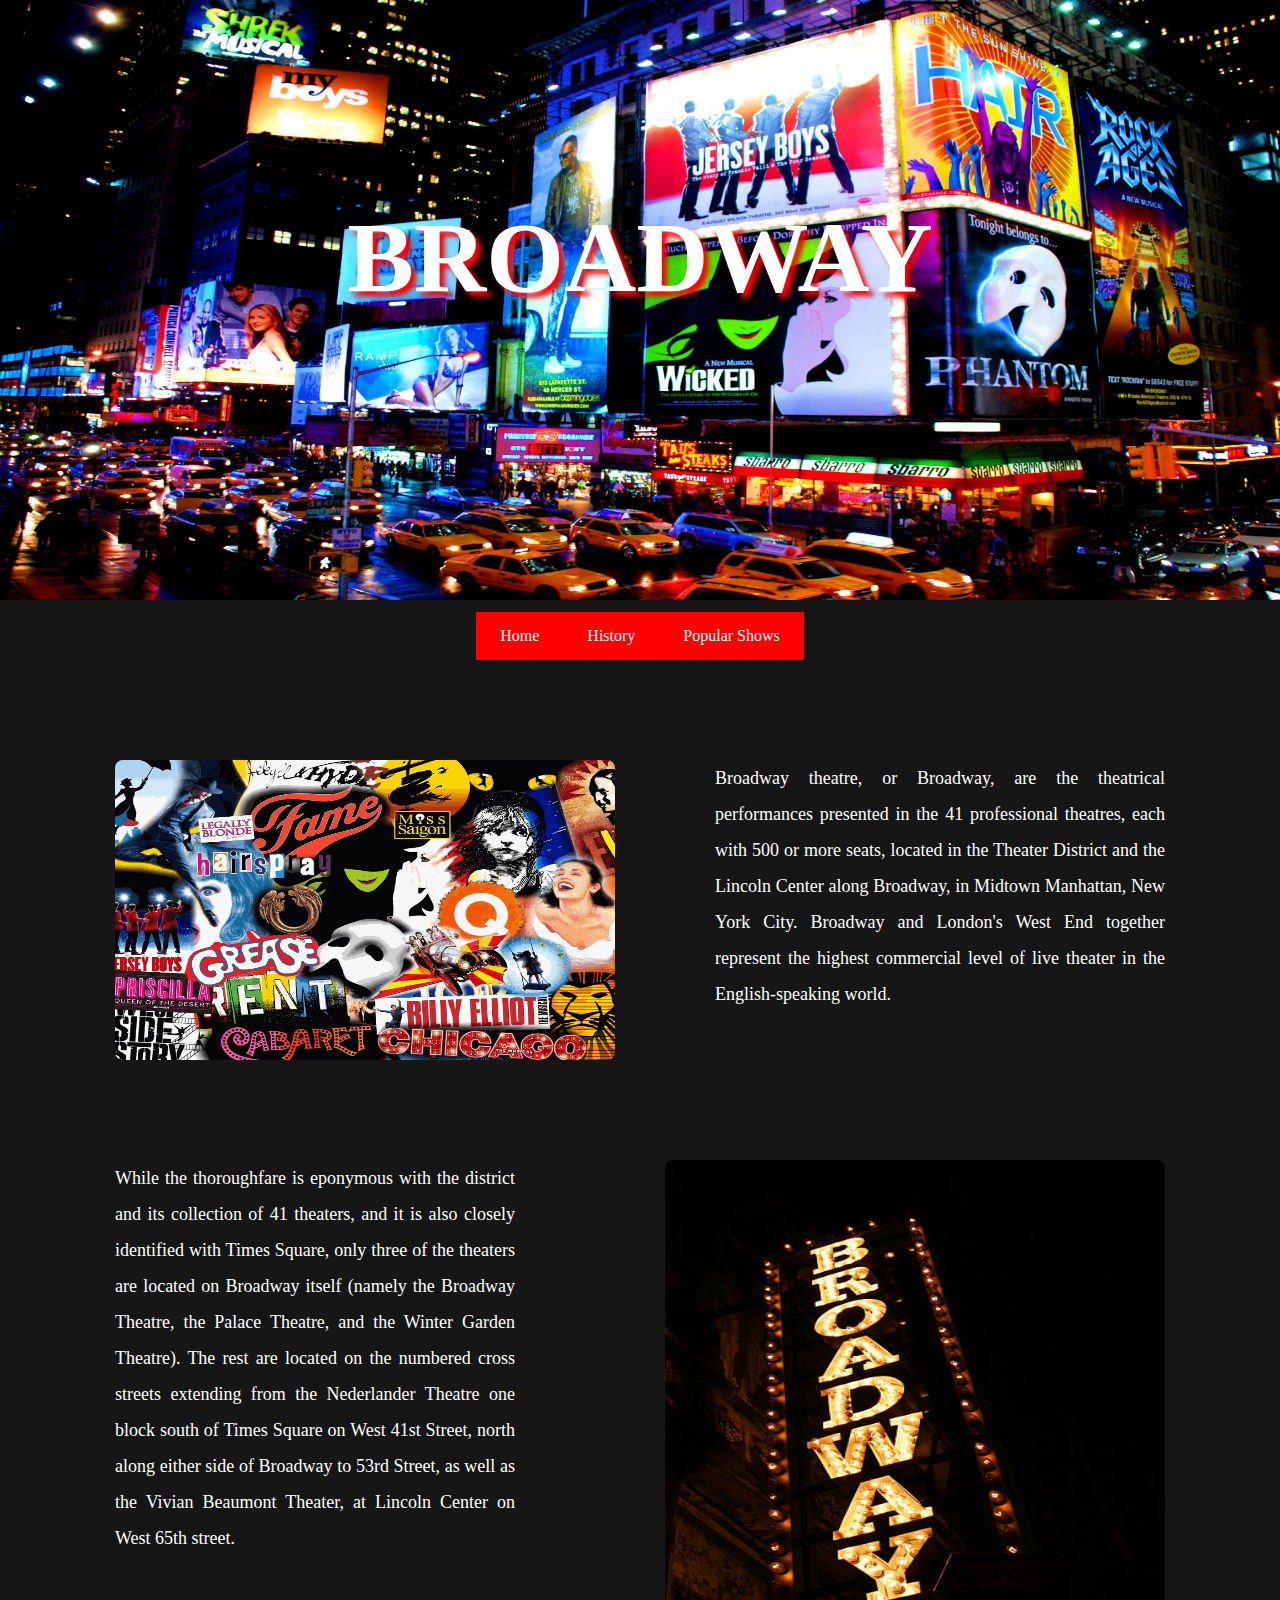
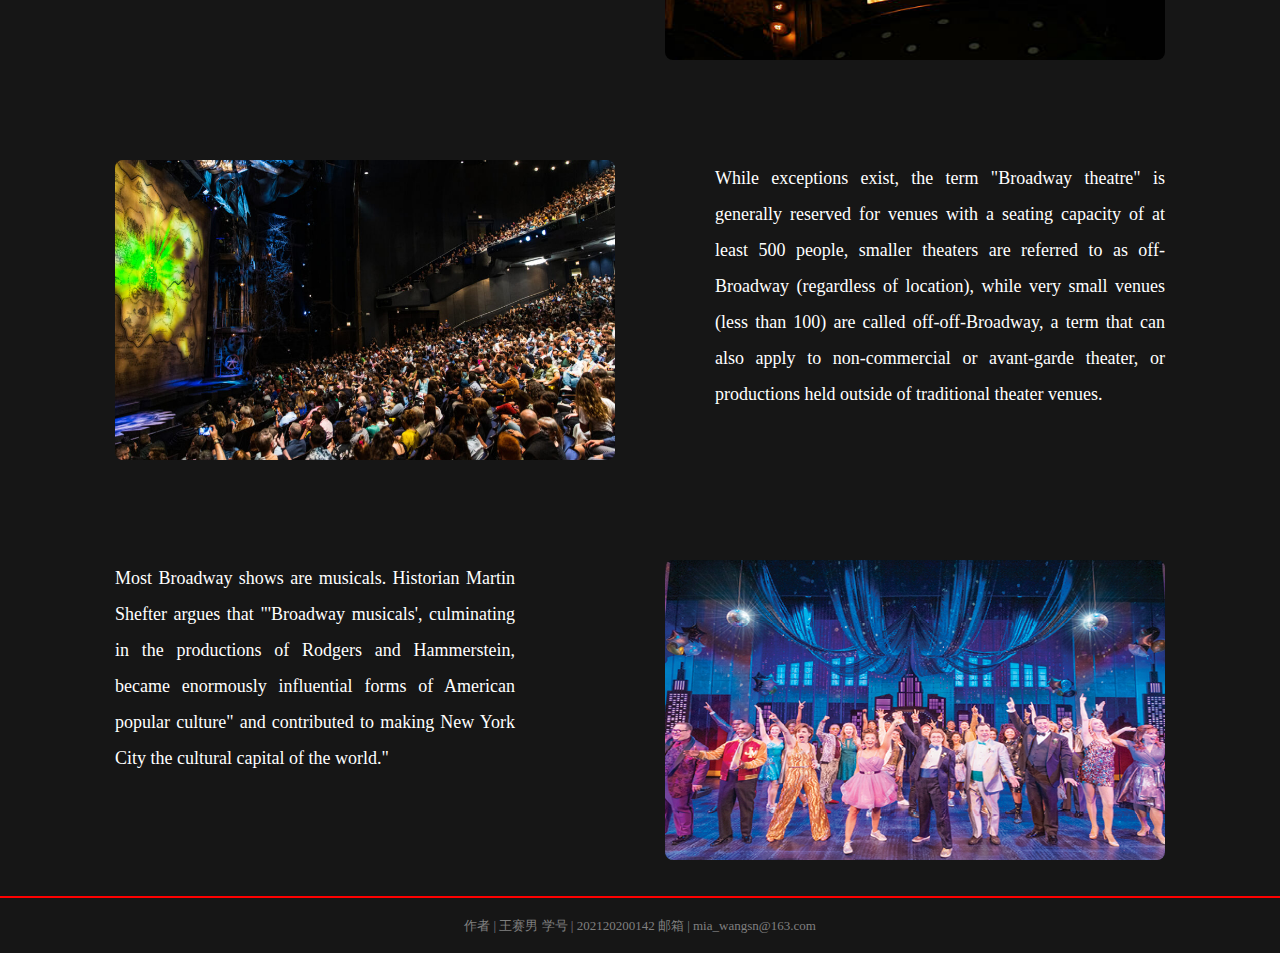
<file: index.html>
<!DOCTYPE html>
<html lang="en">
<head>
    <meta charset="utf-8">
    <meta name="author" content="Wang Sainan">
    <meta http-equiv="X-UA-Compatible" content="IE=edge">
    <link rel="stylesheet" href="index.css">
    <title>BROADWAY</title>
</head>

<body>
    <img class="bgc" src="images\01.jpg" >
    <h1 class="title">BROADWAY</h1>

    <div class='ribbon'>
        <a href='./index.html'><span>Home</span></a>
        <a href='./history.html'><span>History</span></a>
        <a href='./popular shows.html'><span>Popular Shows</span></a>
    </div>

    <div class="p">
        <img class="img1" src="images\02.jpg" width="100%" length="50%">
        <span class="text1">
         Broadway theatre, or Broadway, are the theatrical performances presented in the 41 professional theatres, each with 500 or more seats, located in the Theater District and the Lincoln Center along Broadway, in Midtown Manhattan, New York City. Broadway and London's West End together represent the highest commercial level of live theater in the English-speaking world.<br><br>
        </span>

    </div>

    <div class="p">
        <span class="text2">While the thoroughfare is eponymous with the district and its collection of 41 theaters, and it is also closely identified with Times Square, only three of the theaters are located on Broadway itself (namely the Broadway Theatre, the Palace Theatre, and the Winter Garden Theatre). The rest are located on the numbered cross streets extending from the Nederlander Theatre one block south of Times Square on West 41st Street, north along either side of Broadway to 53rd Street, as well as the Vivian Beaumont Theater, at Lincoln Center on West 65th street.
        </span>
        <img class="img2" src="images\03.jpg">
    </div>

    <div class="p">
        <img class="img1" src="images\04.jpg">
        <span class="text1">While exceptions exist, the term "Broadway theatre" is generally reserved for venues with a seating capacity of at least 500 people, smaller theaters are referred to as off-Broadway (regardless of location), while very small venues (less than 100) are called off-off-Broadway, a term that can also apply to non-commercial or avant-garde theater, or productions held outside of traditional theater venues.</span>
    </div>
        
    <div class="p">
        <span class="text2">Most Broadway shows are musicals. Historian Martin Shefter argues that "'Broadway musicals', culminating in the productions of Rodgers and Hammerstein, became enormously influential forms of American popular culture" and contributed to making New York City the cultural capital of the world."
        </span>
        <img class="img3" src="images\05.jpg">
    </div>

<br><br><hr color="red">
<center>
<font color='gray' size='2'>
<br>作者 | 王赛男 学号 | 202120200142 邮箱 | mia_wangsn@163.com</font>
</center>
</br>
</body>
</html>
</file>
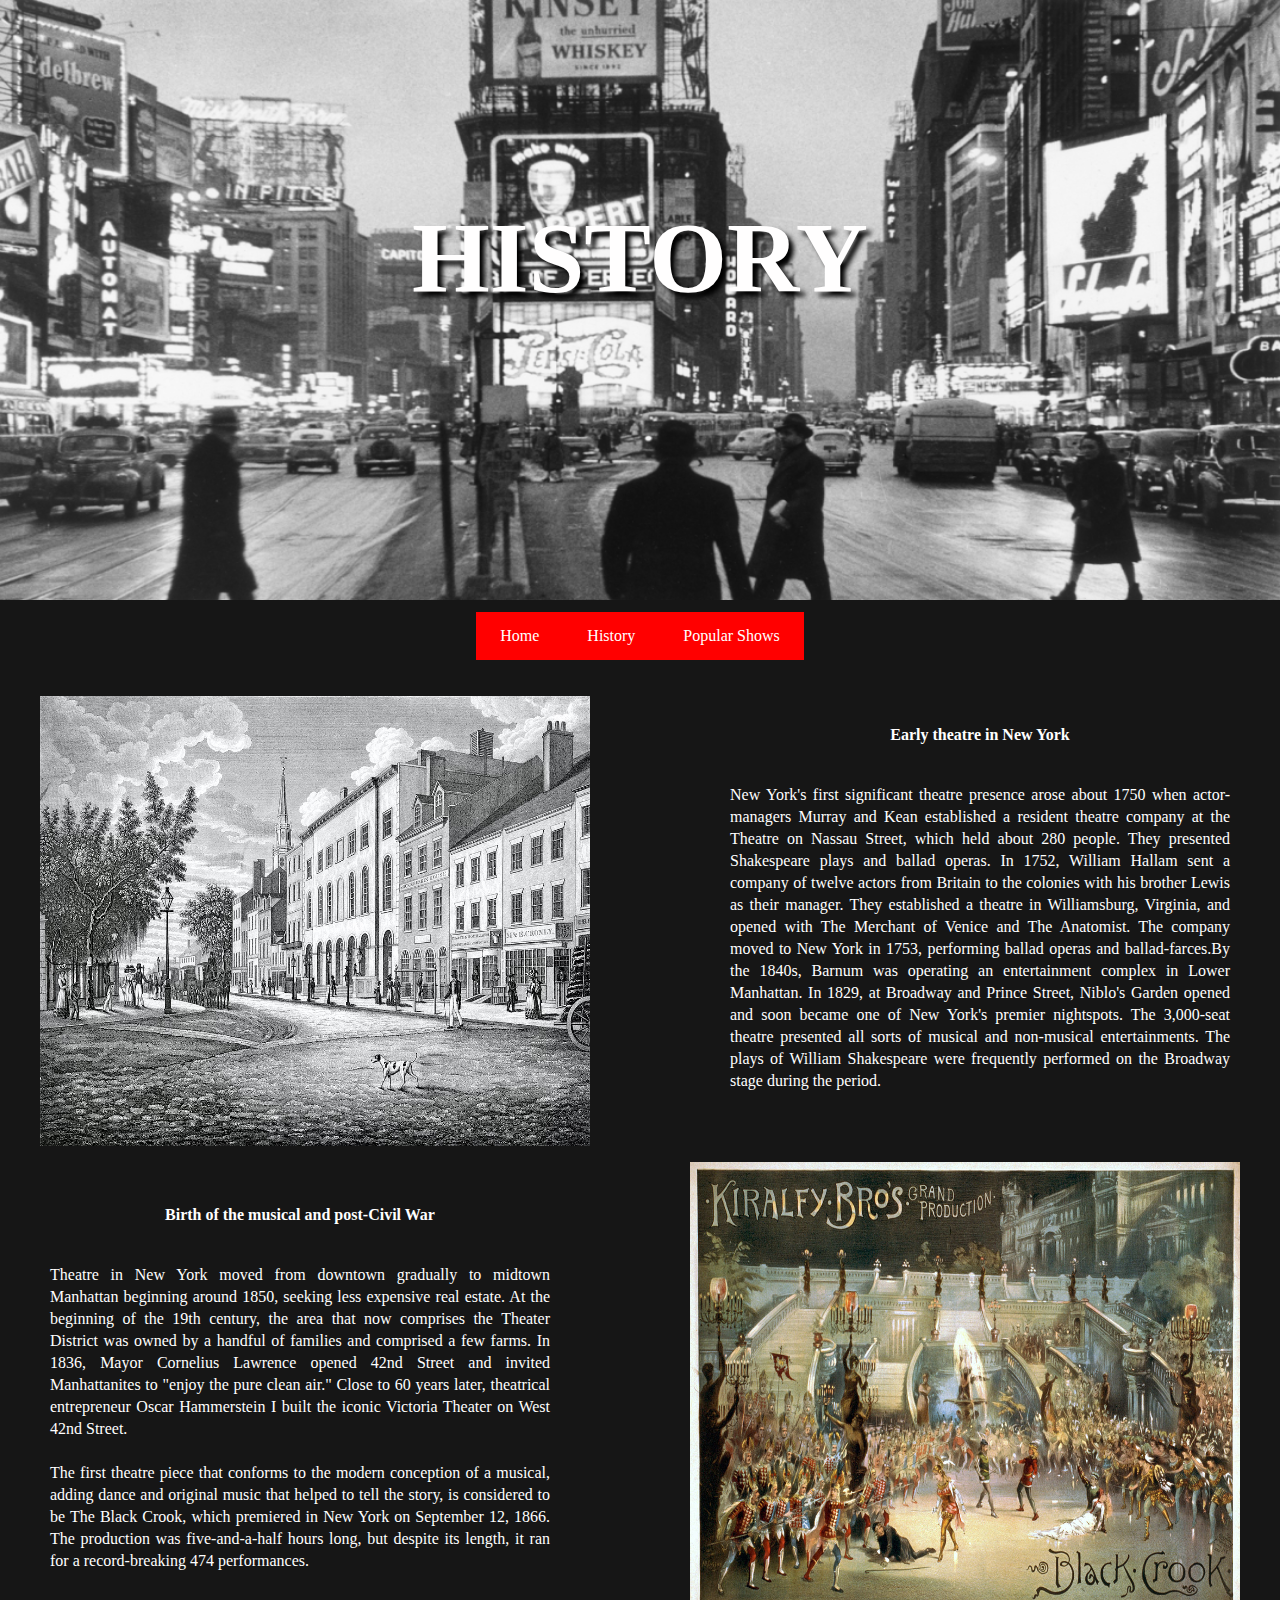
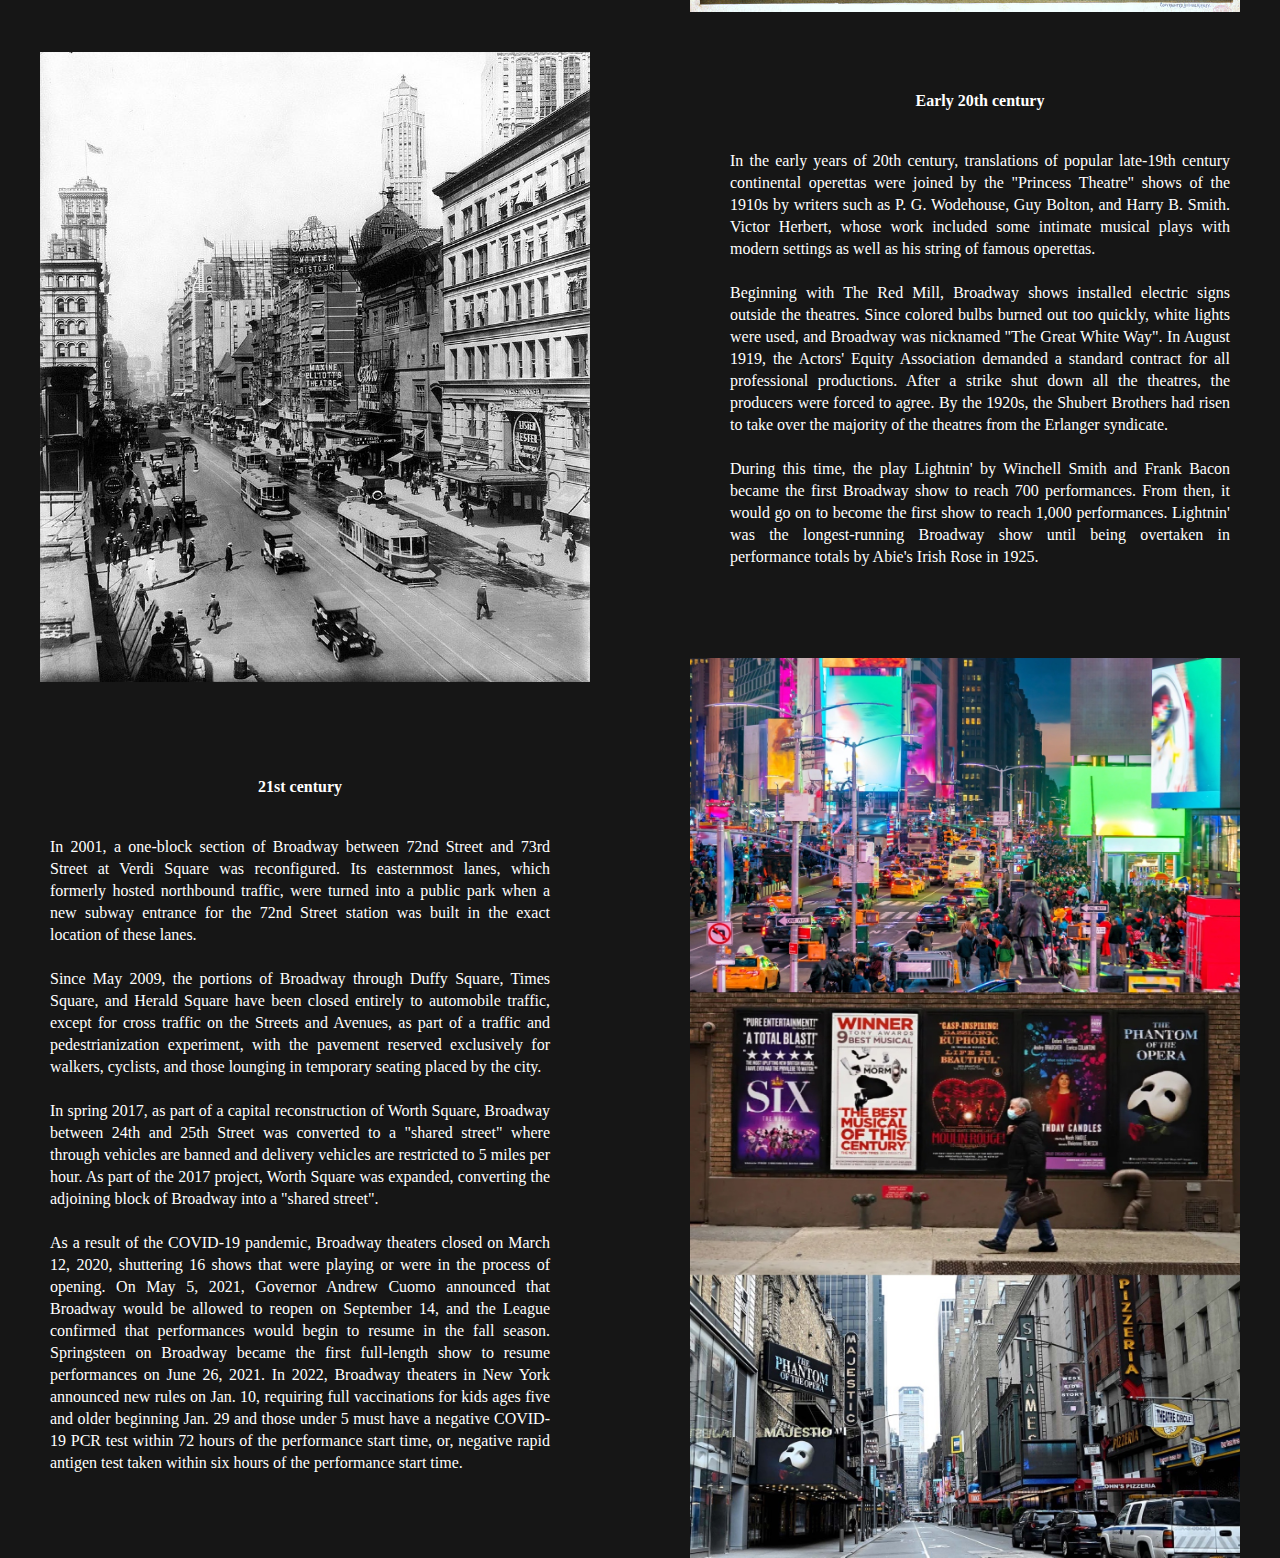
<file: history.html>
<!DOCTYPE html>
<html lang="en">
<head>
    <meta charset="utf-8">
    <meta name="author" content="Wang Sainan">
    <meta http-equiv="X-UA-Compatible" content="IE=edge">
    <link rel="stylesheet" href="history.css">
    <title>HISTORY</title>
</head>

<body>
    <img class="bgc" src="images\06.jpg" >
    <h1 class="title">HISTORY</h1>
        
    <div class='ribbon'>
         <a href='./index.html'><span>Home</span></a>
         <a href='./history.html'><span>History</span></a>
        <a href='./popular shows.html'><span>Popular Shows</span></a>
     </div>

<br><br>

    
        <div> <img class="img1" src="images\07.jpg"></div>
         <div class="title1"> 
        <strong>Early theatre in New York</strong>
     </div>
          
     <div class="text1 ">
        New York's first significant theatre presence arose about 1750 when actor-managers Murray and Kean established a resident theatre company at the Theatre on Nassau Street, which held about 280 people. They presented Shakespeare plays and ballad operas. In 1752, William Hallam sent a company of twelve actors from Britain to the colonies with his brother Lewis as their manager. They established a theatre in Williamsburg, Virginia, and opened with The Merchant of Venice and The Anatomist. The company moved to New York in 1753, performing ballad operas and ballad-farces.By the 1840s, Barnum was operating an entertainment complex in Lower Manhattan. In 1829, at Broadway and Prince Street, Niblo's Garden opened and soon became one of New York's premier nightspots. The 3,000-seat theatre presented all sorts of musical and non-musical entertainments. The plays of William Shakespeare were frequently performed on the Broadway stage during the period.
     </div>

        <div> <img class="img2" src="images\08.jpg"></div>
        <div class="title2 ">
        <strong>Birth of the musical and post-Civil War</strong>
        </div>

    <div class="text2 ">
        Theatre in New York moved from downtown gradually to midtown Manhattan beginning around 1850, seeking less expensive real estate. At the beginning of the 19th century, the area that now comprises the Theater District was owned by a handful of families and comprised a few farms. In 1836, Mayor Cornelius Lawrence opened 42nd Street and invited Manhattanites to "enjoy the pure clean air." Close to 60 years later, theatrical entrepreneur Oscar Hammerstein I built the iconic Victoria Theater on West 42nd Street.<br><br>The first theatre piece that conforms to the modern conception of a musical, adding dance and original music that helped to tell the story, is considered to be The Black Crook, which premiered in New York on September 12, 1866. The production was five-and-a-half hours long, but despite its length, it ran for a record-breaking 474 performances.
    </div>

         <div> <img class="img3" src="images\09.jpg"></div>
         <div class="title3"> 
         <strong>Early 20th century</strong></div>
     

         <div class="text1 ">
         In the early years of 20th century, translations of popular late-19th century continental operettas were joined by the "Princess Theatre" shows of the 1910s by writers such as P. G. Wodehouse, Guy Bolton, and Harry B. Smith. Victor Herbert, whose work included some intimate musical plays with modern settings as well as his string of famous operettas.<br><br>Beginning with The Red Mill, Broadway shows installed electric signs outside the theatres. Since colored bulbs burned out too quickly, white lights were used, and Broadway was nicknamed "The Great White Way". In August 1919, the Actors' Equity Association demanded a standard contract for all professional productions. After a strike shut down all the theatres, the producers were forced to agree. By the 1920s, the Shubert Brothers had risen to take over the majority of the theatres from the Erlanger syndicate. <br><br>During this time, the play Lightnin' by Winchell Smith and Frank Bacon became the first Broadway show to reach 700 performances. From then, it would go on to become the first show to reach 1,000 performances. Lightnin' was the longest-running Broadway show until being overtaken in performance totals by Abie's Irish Rose in 1925.
    </div>

        <div> <img class="img4" src="images\10.jpg"></div> 
        <div class="title2 ">
        <br><br> <strong>21st century</strong>
        </div>

    <div class="text2 ">
        In 2001, a one-block section of Broadway between 72nd Street and 73rd Street at Verdi Square was reconfigured. Its easternmost lanes, which formerly hosted northbound traffic, were turned into a public park when a new subway entrance for the 72nd Street station was built in the exact location of these lanes.<br><br>Since May 2009, the portions of Broadway through Duffy Square, Times Square, and Herald Square have been closed entirely to automobile traffic, except for cross traffic on the Streets and Avenues, as part of a traffic and pedestrianization experiment, with the pavement reserved exclusively for walkers, cyclists, and those lounging in temporary seating placed by the city.<br><br>In spring 2017, as part of a capital reconstruction of Worth Square, Broadway between 24th and 25th Street was converted to a "shared street" where through vehicles are banned and delivery vehicles are restricted to 5 miles per hour. As part of the 2017 project, Worth Square was expanded, converting the adjoining block of Broadway into a "shared street".<br><br>As a result of the COVID-19 pandemic, Broadway theaters closed on March 12, 2020, shuttering 16 shows that were playing or were in the process of opening. On May 5, 2021, Governor Andrew Cuomo announced that Broadway would be allowed to reopen on September 14, and the League confirmed that performances would begin to resume in the fall season. Springsteen on Broadway became the first full-length show to resume performances on June 26, 2021. In 2022, Broadway theaters in New York announced new rules on Jan. 10, requiring full vaccinations for kids ages five and older beginning Jan. 29 and those under 5 must have a negative COVID-19 PCR test within 72 hours of the performance start time, or, negative rapid antigen test taken within six hours of the performance start time.
    </div>
</body>
</html>
</file>
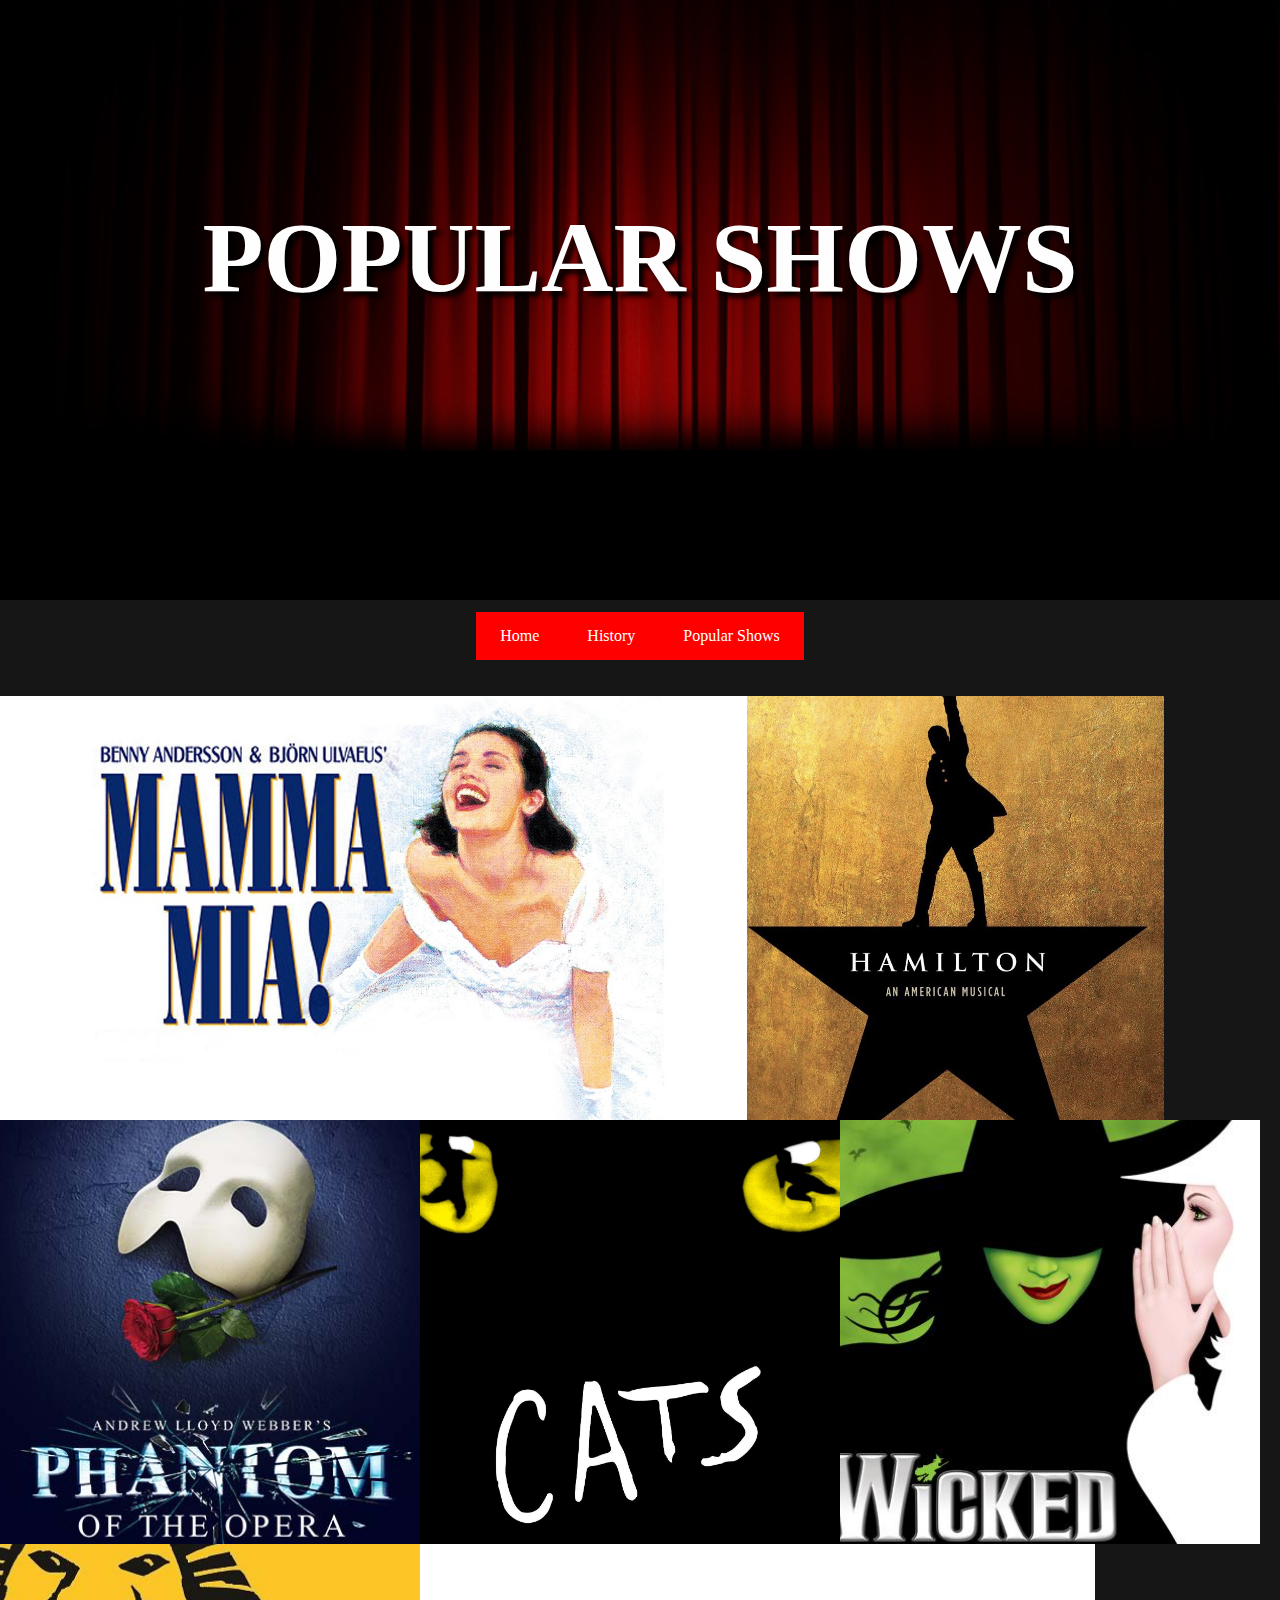
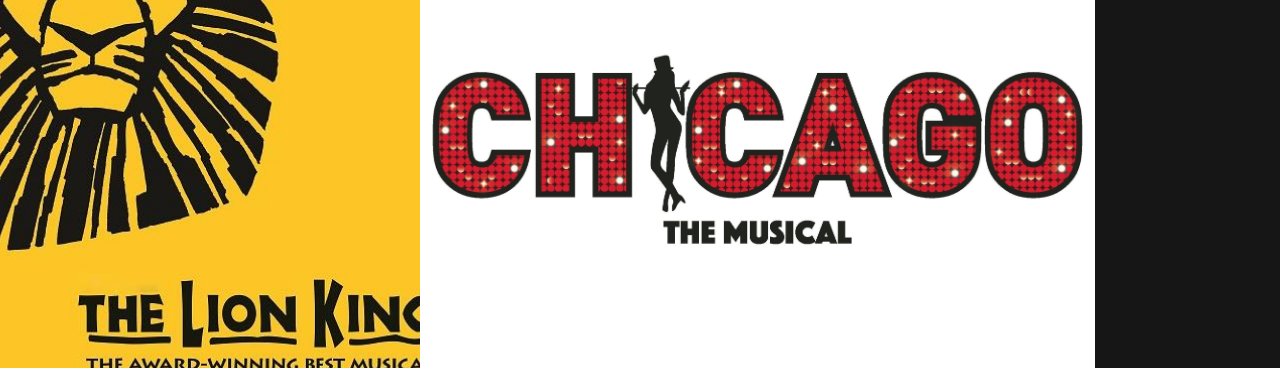
<file: popular shows.html>
<!DOCTYPE html>
<head>
    <meta charset="utf-8">
    <meta name="author" content="Wang Sainan">
    <meta http-equiv="X-UA-Compatible" content="IE=edge">
    <link rel="stylesheet" href="popular shows.css">
    <title>POPULAR SHOWS</title>
</head>

<body>
    <img class="bgc" src="images\11.jpg" >
    <h1 class="title">POPULAR SHOWS</h1>

    <div class='ribbon'>
        <a href='./index.html'><span>Home</span></a>
        <a href='./history.html'><span>History</span></a>
        <a href='./popular shows.html'><span>Popular Shows</span></a>
    </div>
<br><br>
       <figure class="effect">
        <a href="https://www.bilibili.com/video/BV1Lb4y1U7Xq?spm_id_from=333.337.search-card.all.click"><img class="img" src="images/mamma-mia.jpg"></a>
       </figure>

		<figure class="effect">
			<a href="https://www.bilibili.com/video/BV16P4y1h78o?spm_id_from=333.337.search-card.all.click"><img class="img" src="images/hamilton.jpg"></a>
		</figure>

        <figure class="effect">
			<a href="https://www.bilibili.com/video/BV1nW411L7wQ?spm_id_from=333.337.search-card.all.click"><img class="img" src="images/phantom.jpg"></a>
		</figure>

        <figure class="effect">
			<a href="https://www.bilibili.com/video/BV1ix411T7H8?spm_id_from=333.337.search-card.all.click"><img class="img" src="images/cat.jpg"></a>
		</figure>

        <figure class="effect">
			<a href="https://www.bilibili.com/video/BV1zW411x7KD?spm_id_from=333.337.search-card.all.click"><img src="images/wicked.jpg"/></a>
		</figure>

        <figure class="effect">
			<a href="https://www.bilibili.com/video/BV1St411a7Ea?spm_id_from=333.337.search-card.all.click"><img src="images/lion.jpg"/></figure></a>
		</figure><br>

        <figure class="effect">
			<a href="https://www.bilibili.com/video/BV1St411a7GG"><img src="images/chicago.jpg"/></a>
		</figure><br>

        
</body>
</html>
</file>
<file: index.css>
*{
    margin: 0;
    padding: 0
}

body {
    background-color: rgb(22, 22, 22);
  }

.bgc {width: 100%;
    height:600PX}

.title {
    position: absolute;
    display: flex;
    justify-content: center;
    left: 0;
    right: 0;
    top: 200px;
    margin: auto;
    bottom: 0;
    color: rgb(255, 254, 254);
    font-size: 100px;
    font-weight: 600;
    text-shadow: 5px 5px 5px #FF0000;
}


.ribbon {
    display: flex;
    justify-content: center;
    align-items: center;
    margin: auto;
}

.ribbon:after,
.ribbon:before {
    margin-top: 0.5em;
    display: flex;
}

.ribbon a:link,
.ribbon a:visited {
    color: rgb(255, 255, 255);
    font-size: medium;
    height: 3.5em;
    overflow: hidden;
}

.ribbon span {
    background:red;
    display: inline-block;
    line-height: 3em;
    padding: 0 1.5em;
    margin-top: 0.5em;
    position: relative;
    -webkit-transition: background-color 0.2s, margin-top 0.2s;
    -moz-transition: background-color 0.2s, margin-top 0.2s;
    -ms-transition: background-color 0.2s, margin-top 0.2s;
    -o-transition: background-color 0.2s, margin-top 0.2s;
    transition: background-color 0.2s, margin-top 0.2s;
}

.ribbon a:hover span {
    background: #fd0000;
    margin-top: 0;
}

.p {
    display: flex;
    justify-content: center;
    margin-top: 100px;
}

.img1{
    width: 500px;
    height: 300px;
    border-radius: 8px;

}

.img2{
    width: 500px;
    height: 500px;
    border-radius: 8px;
margin-left: 70px;
}

.img3{
    width: 500px;
    height: 300px;
    border-radius: 8px;
margin-left: 70px;
}

.text1 {
    color: rgb(255, 255, 255);
    width: 450px;
    font-size: 18px;
    line-height: 36px;
    text-align:justify;
    padding-left: 100px;
}

.text2{
    color: rgb(255, 255, 255);
    width: 400px;
    font-size: 18px;
    line-height: 36px;
    text-align:justify;
    padding-right: 80px;
}
</file>
<file: history.css>
* {
    margin: 0;
    padding: 0;
}

body {
    background-color: rgb(22, 22, 22);
  }

.bgc {width: 100%;
    height: 600px}
    
.title {
    position: absolute;
    display: flex;
    justify-content: center;
    left: 0;
    right: 0;
    top: 200px;
    margin: auto;
    bottom: 0;
    color: rgb(255, 254, 254);
    font-size: 100px;
    font-weight: 600;
    text-shadow: 5px 5px 5px black;
    }  

.ribbon {
    display: flex;
    justify-content: center;
    align-items: center;
    margin: auto;
}

.ribbon:after,
.ribbon:before {
    margin-top: 0.5em;
    display: flex;
}

.ribbon a:link,
.ribbon a:visited {
    color: rgb(255, 255, 255);
    font-size: medium;
    height: 3.5em;
    overflow: hidden;
}

.ribbon span {
    background:red;
    display: inline-block;
    line-height: 3em;
    padding: 0 1.5em;
    margin-top: 0.5em;
    position: relative;
    -webkit-transition: background-color 0.2s, margin-top 0.2s;
    -moz-transition: background-color 0.2s, margin-top 0.2s;
    -ms-transition: background-color 0.2s, margin-top 0.2s;
    -o-transition: background-color 0.2s, margin-top 0.2s;
    transition: background-color 0.2s, margin-top 0.2s;
}

.ribbon a:hover span {
    background: #fd0000;
    margin-top: 0;
}

.img1 {
    float: left;
    width: 550px;
    height: 450px;
    margin-left: 40px
}

.title1{
    margin-top: 30px;
    float: right;
    margin-right: 50px;
    width: 500px;
    font-size: 16px;
    color: white;
    text-align: center}

.text1 {
    float: right;
    margin-top: 40px;
    margin-right: 50px;
    width: 500px;
    font-size: 16px;
    line-height:22px;
    color: white;
    text-align: justify}

.img2{
    float: right;
    width: 550px;
    height: 450px;
    margin-top: 70px;
    margin-right: 40px
}

.title2{
    float: left;
    margin-left: 50px;
    margin-top: 60px;
    width: 500px;
    font-size: 16px;
    color: white;
    text-align: center}

.text2{
    float: left;
    margin-left: 50px;
    margin-top: 40px;
    line-height:22px;
    width: 500px;
    font-size: 16px;
    color: white;
    text-align: justify}

.img3 {
    float: left;
    width: 550px;
    height: 630px;
    margin-top: 80px;
    margin-left: 40px}
    
.title3{
    margin-top: 80px;
    float: right;
    margin-right: 50px;
    width: 500px;
    font-size: 16px;
    color: white;
    text-align: center}

.img4{
    float: right;
    width: 550px;
    height: 900px;
    margin-top: 90px;
    margin-right: 40px}
</file>
<file: popular shows.css>
* {
    margin: 0;
    padding: 0;
}

body {
    background-color: rgb(22, 22, 22);
  }

  .bgc {width: 100%;
    height:600px;}
    
    .title {
        position: absolute;
        display: flex;
        justify-content: center;
        left: 0;
        right: 0;
        top: 200px;
        margin: auto;
        bottom: 0;
        color: rgb(255, 254, 254);
        font-size: 100px;
        font-weight: 600;
        text-shadow: 5px 5px 5px black;
    }  

.ribbon {
    display: flex;
    justify-content: center;
    align-items: center;
    margin: auto;
}

.ribbon:after,
.ribbon:before {
    margin-top: 0.5em;
    display: flex;
}

.ribbon a:link,
.ribbon a:visited {
    color: rgb(255, 255, 255);
    font-size: medium;
    height: 3.5em;
    overflow: hidden;
}

.ribbon span {
    background:red;
    display: inline-block;
    line-height: 3em;
    padding: 0 1.5em;
    margin-top: 0.5em;
    position: relative;
    -webkit-transition: background-color 0.2s, margin-top 0.2s;
    -moz-transition: background-color 0.2s, margin-top 0.2s;
    -ms-transition: background-color 0.2s, margin-top 0.2s;
    -o-transition: background-color 0.2s, margin-top 0.2s;
    transition: background-color 0.2s, margin-top 0.2s;
}

.ribbon a:hover span {
    background: #fd0000;
    margin-top: 0;
}

figure{
    float:left;
    overflow: hidden;
    position: relative;
}

img{
    height:420px;
    transition: all 1s;
}
figure:hover img{
    -webkit-transform: translateX(-10px);
    -moz-transform: translateX(-10px);
    -ms-transform: translateX(-10px);
    -o-transform: translateX(-10px);
    transform: translateX(-10px);
    opacity: 0.5;
}

.effect img{
    -webkit-transform: scale(1.2);
    -moz-transform: scale(1.2);
    -ms-transform: scale(1.2);
    -o-transform: scale(1.2);
    transform: scale(1.2);
}
.effect div{
    
    border: 20px solid #000;
    left:15%;
    top:15%;
    -webkit-transform: scale(1.2);
    -moz-transform: scale(1.2);
    -ms-transform: scale(1.2);
    -o-transform: scale(1.2);
    transform: scale(1.2);
}

.effect:hover *{
    -webkit-transform: scale(1);
    -moz-transform: scale(1);
    -ms-transform: scale(1);
    -o-transform: scale(1);
    transform: scale(1);
}
</file>
